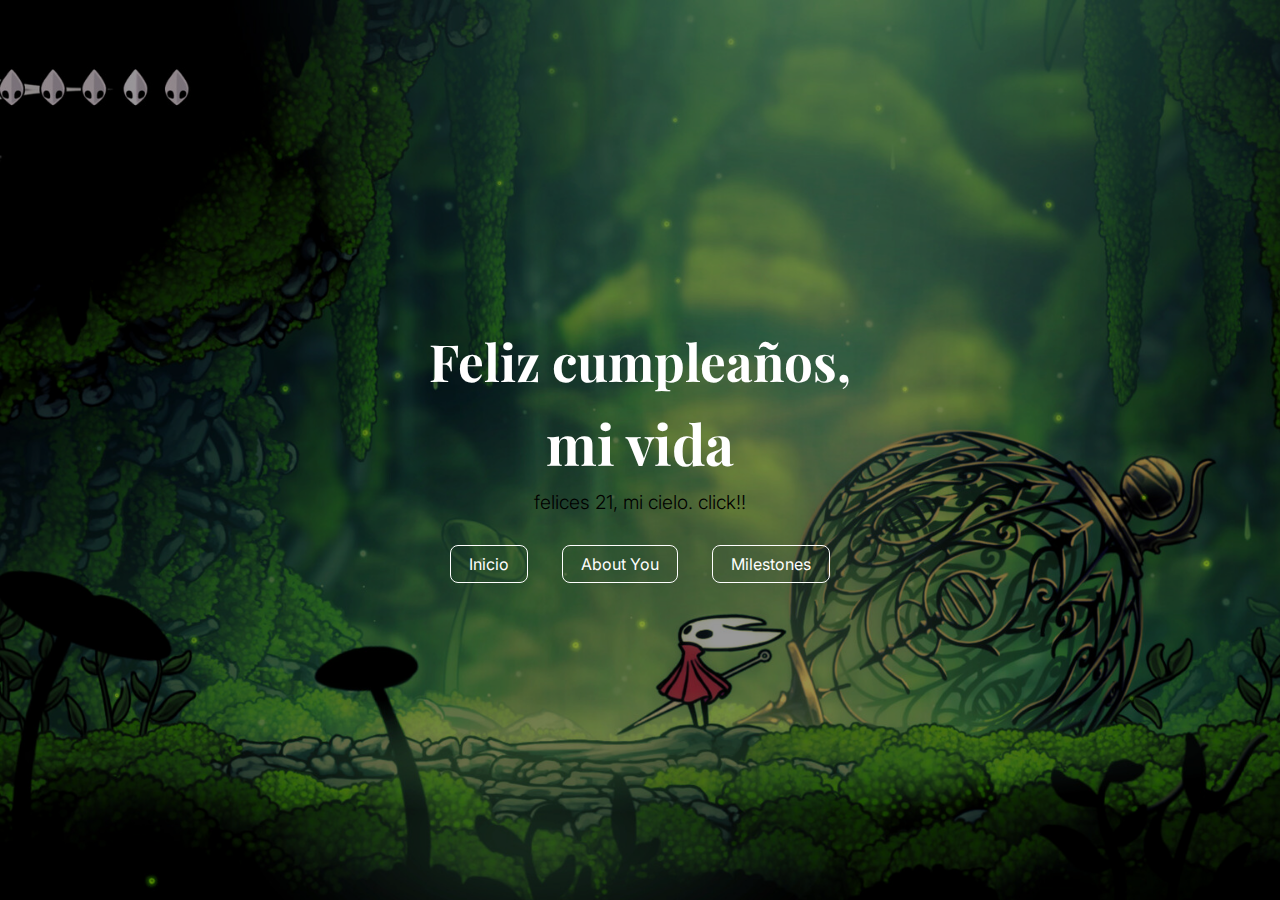
<file: index.html>
<!DOCTYPE html>
<html lang="es">
<head>
  <meta charset="UTF-8">
  <meta name="viewport" content="width=device-width, initial-scale=1.0">
  <title>Inicio</title>
  <link rel="stylesheet" href="style.css">
</head>

<body>
  <div class="hero">
    <div class="hero-overlay"></div>
    <div class="hero-content">
      <p class="subtitle">Feliz cumpleaños,</p>
      <h1 class="title">mi vida</h1>
       <p class="intro"> felices 21, mi cielo. click!!
    </p>
      <nav>
        <a href="index.html">Inicio</a>
        <a href="about.html">About You</a>
        <a href="milestones.html">Milestones</a>
      </nav>
    </div>
  </div>
</body>
</html>
</file>
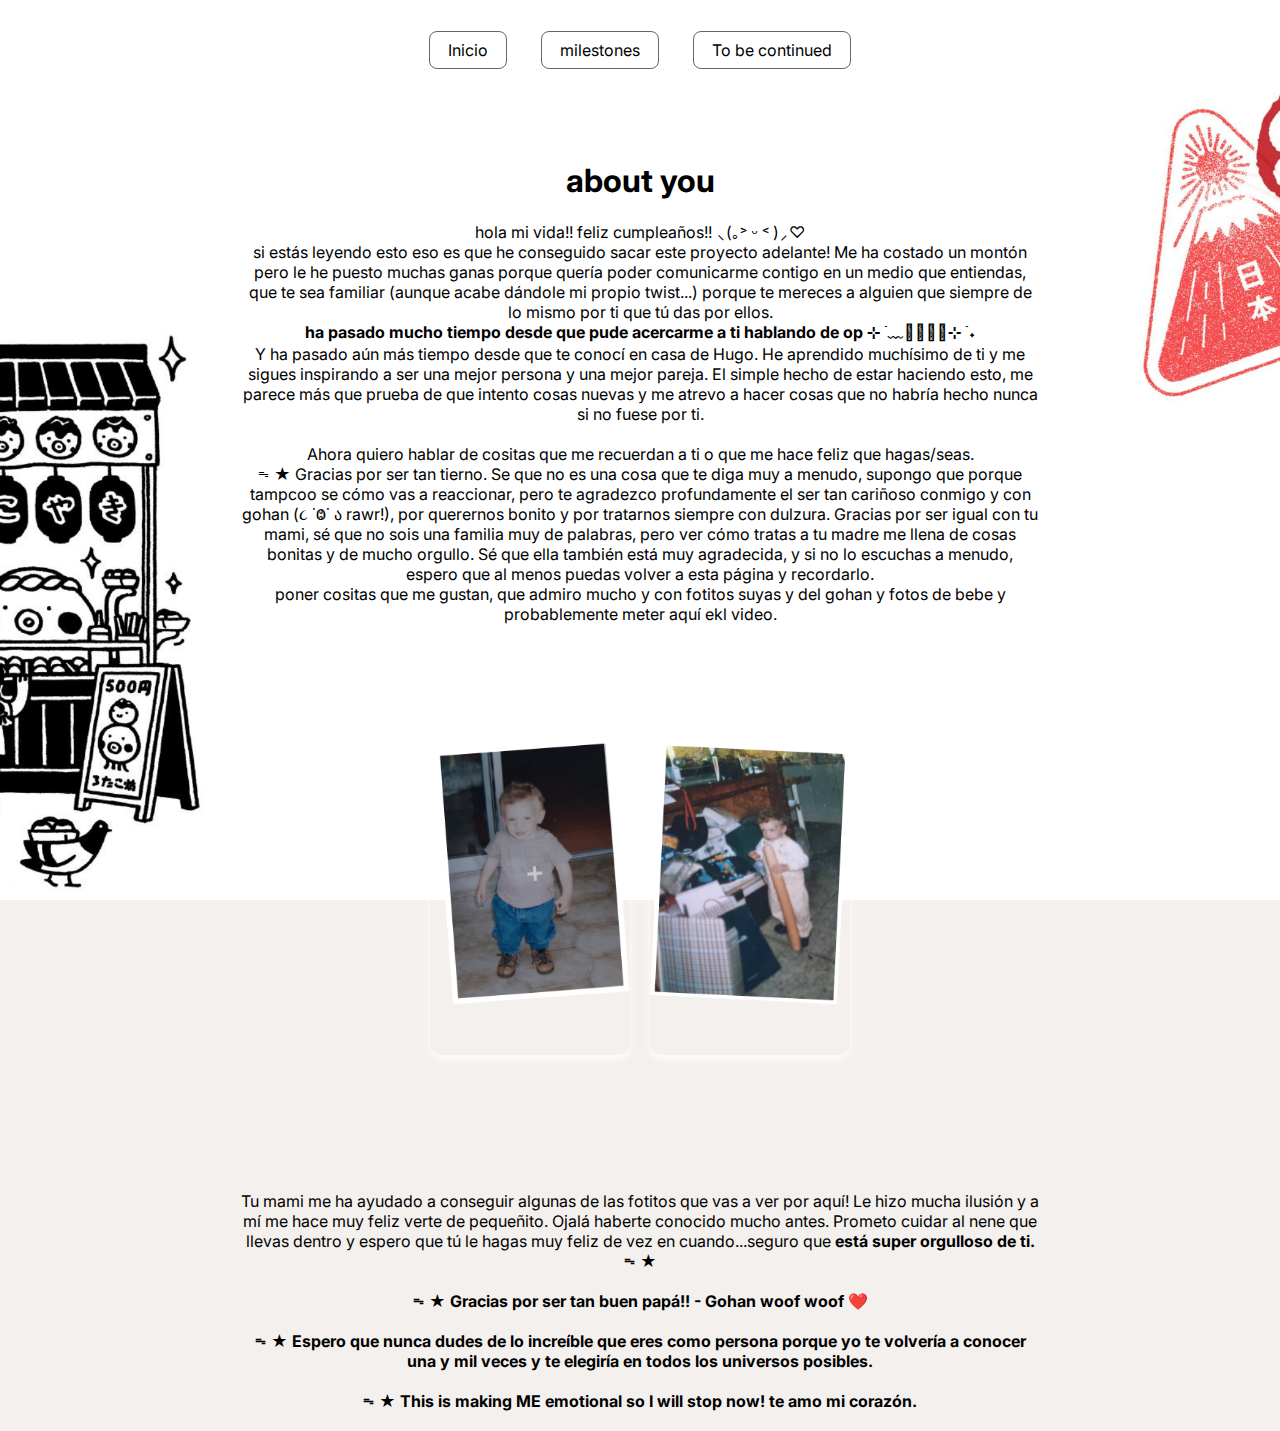
<file: about.html>
<!DOCTYPE html>
<html lang="es">
<head>
  <meta charset="UTF-8">
  <title>about my love</title>
  <link rel="stylesheet" href="style.css">
</head>
<body class="page-background about-bg">
  <nav>
    <a href="index.html">Inicio</a>
    <a href="milestones.html">milestones</a>
    <a href="tobecontinued.html">To be continued</a>
  </nav>

  <main class="content">
    <h1>about you</h1>
    <p>hola mi vida!! feliz cumpleaños!! ⸜(｡˃ ᵕ ˂ )⸝♡
      <br>
      si estás leyendo esto eso es que he conseguido sacar este proyecto adelante!  Me ha costado un montón pero le he puesto muchas ganas porque quería poder comunicarme contigo en un medio que entiendas, que te sea familiar (aunque acabe dándole mi propio twist...) porque te mereces a alguien que siempre de lo mismo por ti que tú das por ellos. 
      <br>
      <strong>ha pasado mucho tiempo desde que pude acercarme a ti hablando de op ⊹ ࣪ ﹏𓊝﹏𓂁﹏⊹ ࣪ ˖ </strong>
        <br>
        Y ha pasado aún más tiempo desde que te conocí en casa de Hugo. He aprendido muchísimo de ti y me sigues inspirando a ser una mejor persona y una mejor pareja. El simple hecho de estar haciendo esto, me parece más que prueba de que intento cosas nuevas y me atrevo a hacer cosas que no habría hecho nunca si no fuese por ti.
          <br>
          <br>
          Ahora quiero hablar de cositas que me recuerdan a ti o que me hace feliz que hagas/seas.
         <br>
          ᯓ★ Gracias por ser tan tierno. Se que no es una cosa que te diga muy a menudo, supongo que porque tampcoo se cómo vas a reaccionar, pero te agradezco profundamente el ser tan cariñoso conmigo y con gohan (૮ ˙Ⱉ˙ ა rawr!), por querernos bonito y por tratarnos siempre con dulzura. Gracias por ser igual con tu mami, sé que no sois una familia muy de palabras, pero ver cómo tratas a tu madre me llena de cosas bonitas y de mucho orgullo. Sé que ella también está muy agradecida, y si no lo escuchas a menudo, espero que al menos puedas volver a esta página y recordarlo.
          <br>

    
      poner cositas que me gustan, que admiro mucho y con fotitos suyas y del gohan y fotos de bebe y probablemente meter aquí ekl video.</p>
  </main>
</body>
</html>

<div class="gallery">
  <img src="Iimagen1.png" alt="Imagen 1">
  <img src="Imagen2.png" alt="Imagen 2">
</div>

 <main class="content">
      <p></p>Tu mami me ha ayudado a conseguir algunas de las fotitos que vas a ver por aquí! Le hizo mucha ilusión y a mí me hace muy feliz verte de pequeñito. Ojalá haberte conocido mucho antes. Prometo cuidar al nene que llevas dentro y espero que tú le hagas muy feliz de vez en cuando...seguro que <strong>está super orgulloso de ti.<strong></strong>
      <br>
       ᯓ★ 
          <br>
          <br>
          ᯓ★ Gracias por ser tan buen papá!! - Gohan woof woof ❤️
          <br>
          <br>
          ᯓ★ Espero que nunca dudes de lo increíble que eres como persona porque yo te volvería a conocer una y mil veces y te elegiría en todos los universos posibles.
          <br>
          <br>
          ᯓ★ This is making ME emotional so I will stop now! te amo mi corazón. 
  </main>
</body>
</html>
</file>
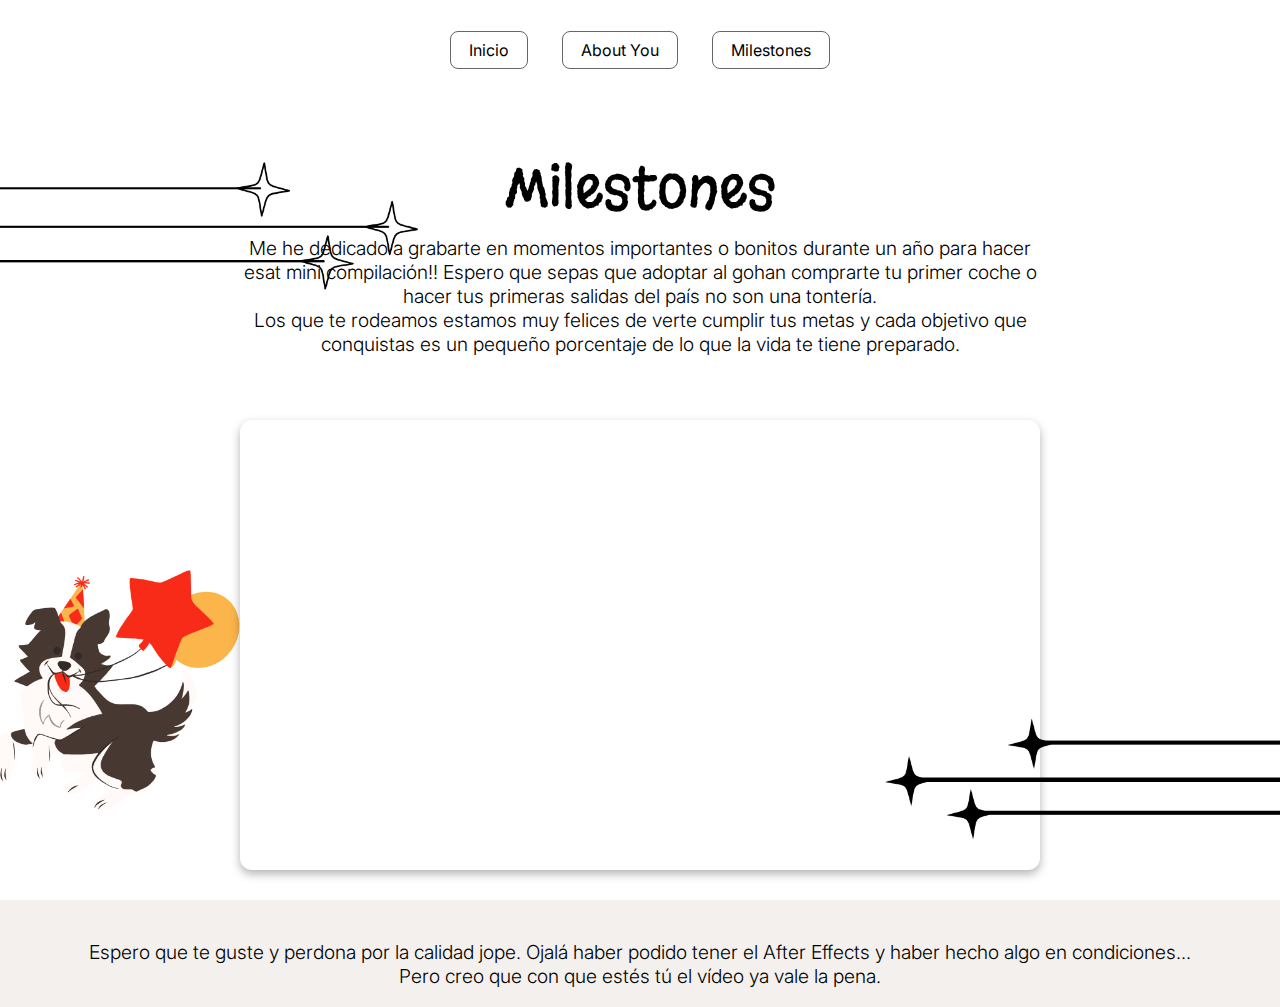
<file: milestones.html>
<!DOCTYPE html>
<html lang="es">
<head>
  <meta charset="UTF-8">
  <meta name="viewport" content="width=device-width, initial-scale=1.0">
  <title>Milestones</title>
  <link rel="stylesheet" href="style.css">

  <style>
    /* Reglas específicas solo para esta página */
    body.page-background.milestones-bg {
      background-image: url('fondo2milestones.png');
      background-size: cover;
      background-position: center;
      background-attachment: fixed;
      color: #000;
    }

    .milestones-bg .content,
    body.milestones-bg .content {
      color: #000; /* texto negro */
    }

    .milestones-bg nav a,
    body.milestones-bg nav a {
      color: #000;
      border-color: rgba(0,0,0,0.6);
    }

    .milestones-bg nav a:hover,
    body.milestones-bg nav a:hover {
      background: #000;
      color: #fff;
    }

    /* Estilo para el contenedor del video */
    .video-container {
      position: relative;
      padding-bottom: 56.25%; /* relación 16:9 */
      height: 0;
      overflow: hidden;
      max-width: 800px;
      width: 100%;
      margin: 40px auto;
      border-radius: 12px;
      box-shadow: 0 4px 10px rgba(0,0,0,0.3);
    }

    .video-container iframe {
      position: absolute;
      top: 0;
      left: 0;
      width: 100%;
      height: 100%;
      border: none;
      border-radius: 12px;
    }
  </style>
</head>

<body class="page-background milestones-bg">
  
  <nav>
    <a href="index.html">Inicio</a>
    <a href="about.html">About You</a>
    <a href="milestones.html">Milestones</a>
  </nav>

  <div class="content">
    <h1 class="title">Milestones</h1>
    <p class="intro">
      Me he dedicado a grabarte en momentos importantes o bonitos durante un año para hacer esat mini compilación!! Espero que sepas que adoptar al gohan comprarte tu primer coche o hacer tus primeras salidas del país no son una tontería.
      <br>
      Los que te rodeamos estamos muy felices de verte cumplir tus metas y cada objetivo que conquistas es un pequeño porcentaje de lo que la vida te tiene preparado. 
      <br>
      <br>
    </p>

    <div class="video-container">
      <iframe 
        src="https://www.youtube.com/embed/zA1N03EYTWE"
        title="YouTube video player"
        frameborder="0"
        allow="accelerometer; autoplay; clipboard-write; encrypted-media; gyroscope; picture-in-picture"
        allowfullscreen>
      </iframe>
    </div>
  </div>

  <p class="intro">
    Espero que te guste y perdona por la calidad jope. Ojalá haber podido tener el After Effects y haber hecho algo en condiciones... 
    <br>
    Pero creo que con que estés tú el vídeo ya vale la pena. 
  
    </p>
</body>
</html>
</file>
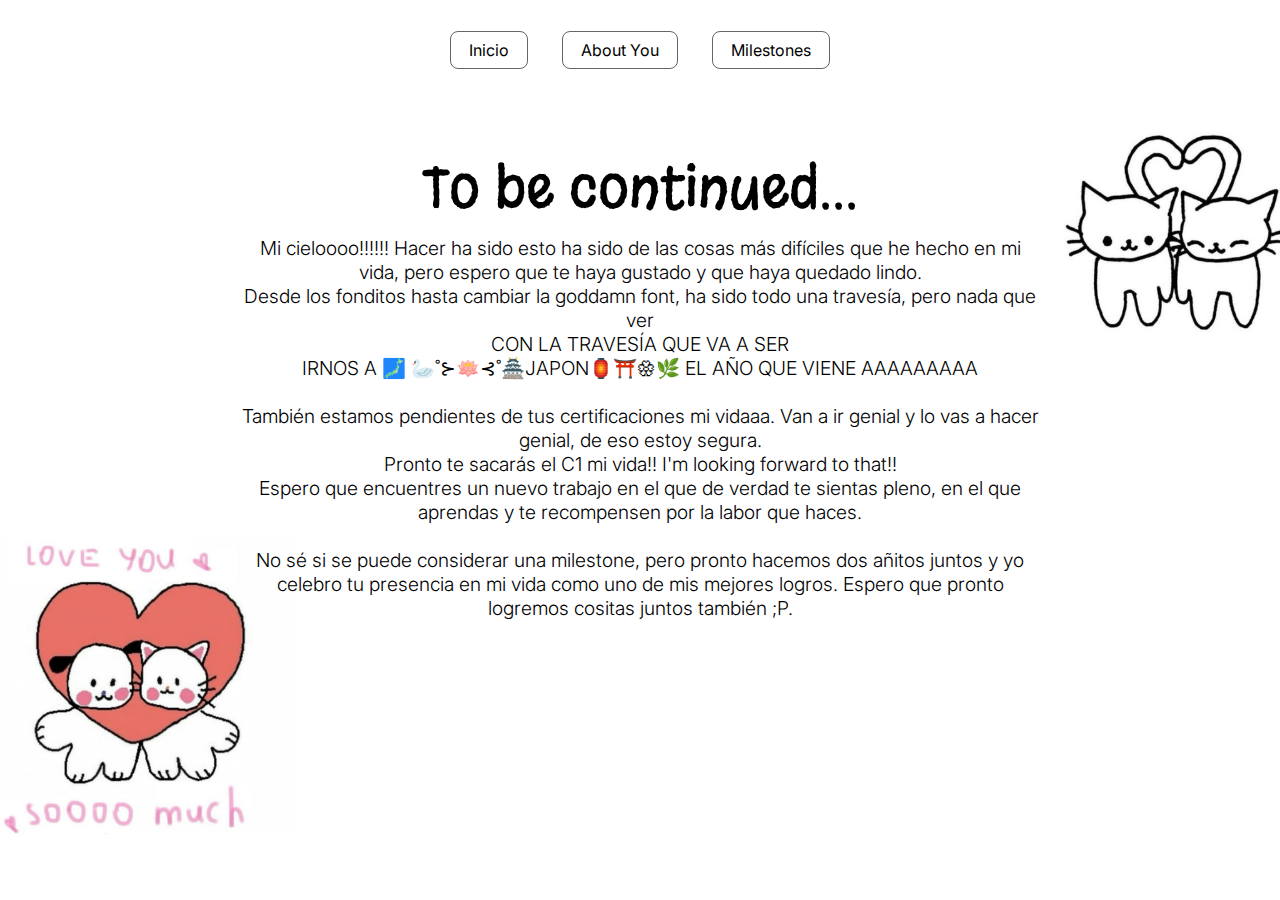
<file: tobecontinued.html>
<!DOCTYPE html>
<html lang="es">
<head>
  <meta charset="UTF-8">
  <title>To Be Continued</title>
  <link rel="stylesheet" href="style.css">

  <style>
    /* Fondo específico solo para esta página */
    body.page-background.continued-bg {
      background-image: url('fondo2becontine.png');
      background-size: cover;
      background-position: center;
      background-attachment: fixed;
      color: #000;
    }
  </style>
</head>

<body class="page-background continued-bg">
  <nav>
    <a href="index.html">Inicio</a>
    <a href="about.html">About You</a>
    <a href="milestones.html">Milestones</a>
  </nav>

  <main class="content">
    <h1 class="title">To be continued...</h1>
    <p class="intro">
      Mi cieloooo!!!!!! Hacer ha sido esto ha sido de las cosas más difíciles que he hecho en mi vida, pero espero que te haya gustado y que haya quedado lindo.
        <br>
        Desde los fonditos hasta cambiar la goddamn font, ha sido todo una travesía, pero nada que ver 
          <br>
          CON LA TRAVESÍA QUE VA A SER 
          <br>
          IRNOS A 🗾 🦢˚⊱🪷⊰˚🏯JAPON🏮⛩️🏵🌿 EL AÑO QUE VIENE AAAAAAAAA 
          <br>
          <br>
          También estamos pendientes de tus certificaciones mi vidaaa. Van a ir genial y lo vas a hacer genial, de eso estoy segura.
          <br>
          Pronto te sacarás el C1 mi vida!! I'm looking forward to that!!
          <br>
          Espero que encuentres un nuevo trabajo en el que de verdad te sientas pleno, en el que aprendas y te recompensen por la labor que haces. 
          <br>
          <br>
          No sé si se puede considerar una milestone, pero pronto hacemos dos añitos juntos y yo celebro tu presencia en mi vida como uno de mis mejores logros. Espero que pronto logremos cositas juntos también ;P. 
    </p>
  </main>
</body>
</html>
</file>
<file: style.css>
@import url('https://fonts.googleapis.com/css2?family=Playfair+Display:ital,wght@0,400..900;1,400..900&display=swap');
@import url('https://fonts.googleapis.com/css2?family=Margarine&display=swap');
@import url('https://fonts.googleapis.com/css2?family=Inter:wght@300;400;700&display=swap');

/* === REGLAS GENERALES === */
body {
  margin: 0;
  padding: 0;
  background-color: #f3f0ed;
  font-family: 'Inter', sans-serif;
  color: #1c1c1c;
  text-align: center;
}

/* === HERO (solo para Inicio) === */
.hero {
  position: relative;
  height: 100vh;
  background-image: url('fondo.jpg');
  background-size: cover;
  background-position: center;
  background-repeat: no-repeat;
  display: flex;
  align-items: center;
  justify-content: center;
  padding: 0 20px;
  color: white;
}

.hero-overlay {
  position: absolute;
  top: 0; 
  left: 0;
  width: 100%; 
  height: 100%;
  background: rgba(0,0,0,0.4);
}

.hero-content {
  position: relative;
  z-index: 1;
}

/* === TEXTOS GENERALES === */
.title {
  font-family: 'Inter', sans-serif;
  font-weight: 700;
  font-size: 3.5rem;
  margin: 10px 0;
  color: #000000;
}

.subtitle {
  font-family: 'Inter', sans-serif;
  font-weight: 700;
  font-size: 3.2rem;
  margin: 0;
  color: #000000; /* por defecto negro */
}

.intro {
  font-weight: 300;
  font-size: 1.2rem;
  margin-top: 10px;
  color: #000000;
}

/* === TÍTULOS Y SUBTÍTULOS POR PÁGINA === */

/* INICIO → fondo oscuro, texto blanco, fuente Playfair Display */
.hero .title,
.hero .subtitle {
  font-family: 'Playfair Display', serif;
  font-weight: 700;
  color: #ffffff;
}

/* MILESTONES y TO BE CONTINUED → fondo claro, texto negro, fuente Margarine */
.milestones-bg .title,
.milestones-bg .subtitle,
.continued-bg .title,
.continued-bg .subtitle {
  font-family: 'Margarine', cursive;
  font-weight: 400;
  color: #000000;
}

/* === NAV === */
nav {
  margin-top: 40px;
}

nav a {
  font-family: 'Inter', sans-serif;
  font-weight: 400;
  text-decoration: none;
  color: #fff;
  margin: 0 15px;
  padding: 8px 18px;
  border: 1.5px solid #fff;
  border-radius: 8px;
  transition: all 0.3s ease;
}

nav a:hover {
  background: #fff;
  color: #111;
}

/* === BASE PARA PÁGINAS CON FONDO === */
.page-background {
  min-height: 100vh;
  background-size: cover;
  background-position: center;
  background-repeat: no-repeat;
  display: flex;
  flex-direction: column;
  align-items: center;
  justify-content: flex-start;
  background-attachment: fixed;
}

/* === FONDOS POR PÁGINA === */
.about-bg {
  background-image: url('fondoaboutu.png');
}

.milestones-bg {
  background-image: url('fondomilestones.jpg');
}

.continued-bg {
  background-image: url('fondo-continued.jpg');
}

/* === CONTENIDO ENCIMA DEL FONDO (GENERAL) === */
.content {
  margin-top: 60px;
  padding: 20px;
  color: #fff; /* texto blanco por defecto */
  max-width: 800px;
  text-align: center;
}

/* --- EXCEPCIÓN SOLO PARA ABOUT --- */
.about-bg .content,
body.about-bg .content {
  color: #000; /* texto negro solo en About */
}

/* --- NAV SOLO PARA ABOUT --- */
.about-bg nav a,
body.about-bg nav a {
  color: #000;
  border-color: rgba(0,0,0,0.6);
}

.about-bg nav a:hover,
body.about-bg nav a:hover {
  background: #000;
  color: #fff;
}

/* --- EXCEPCIÓN SOLO PARA MILESTONES --- */
.milestones-bg .content,
body.milestones-bg .content {
  color: #000;
}

.milestones-bg nav a,
body.milestones-bg nav a {
  color: #000;
  border-color: rgba(0,0,0,0.6);
}

.milestones-bg nav a:hover,
body.milestones-bg nav a:hover {
  background: #000;
  color: #fff;
}

/* --- EXCEPCIÓN SOLO PARA TO BE CONTINUED --- */
.continued-bg .content,
body.continued-bg .content {
  color: #000;
}

.continued-bg nav a,
body.continued-bg nav a {
  color: #000;
  border-color: rgba(0,0,0,0.6);
}

.continued-bg nav a:hover,
body.continued-bg nav a:hover {
  background: #000;
  color: #fff;
}

/* === GALERÍA === */
.gallery {
  display: flex;
  flex-direction: row;
  justify-content: center;
  align-items: center;
  flex-wrap: wrap;
  gap: 20px;
  padding: 40px 20px;
}

.gallery img {
  width: 100%;
  max-width: 200px;
  height: auto;
  border-radius: 12px;
  box-shadow: 0 4px 8px rgb(255, 255, 255);
  transition: transform 0.3s ease;
}

.gallery img:hover {
  transform: scale(1.05);
}
</file>
